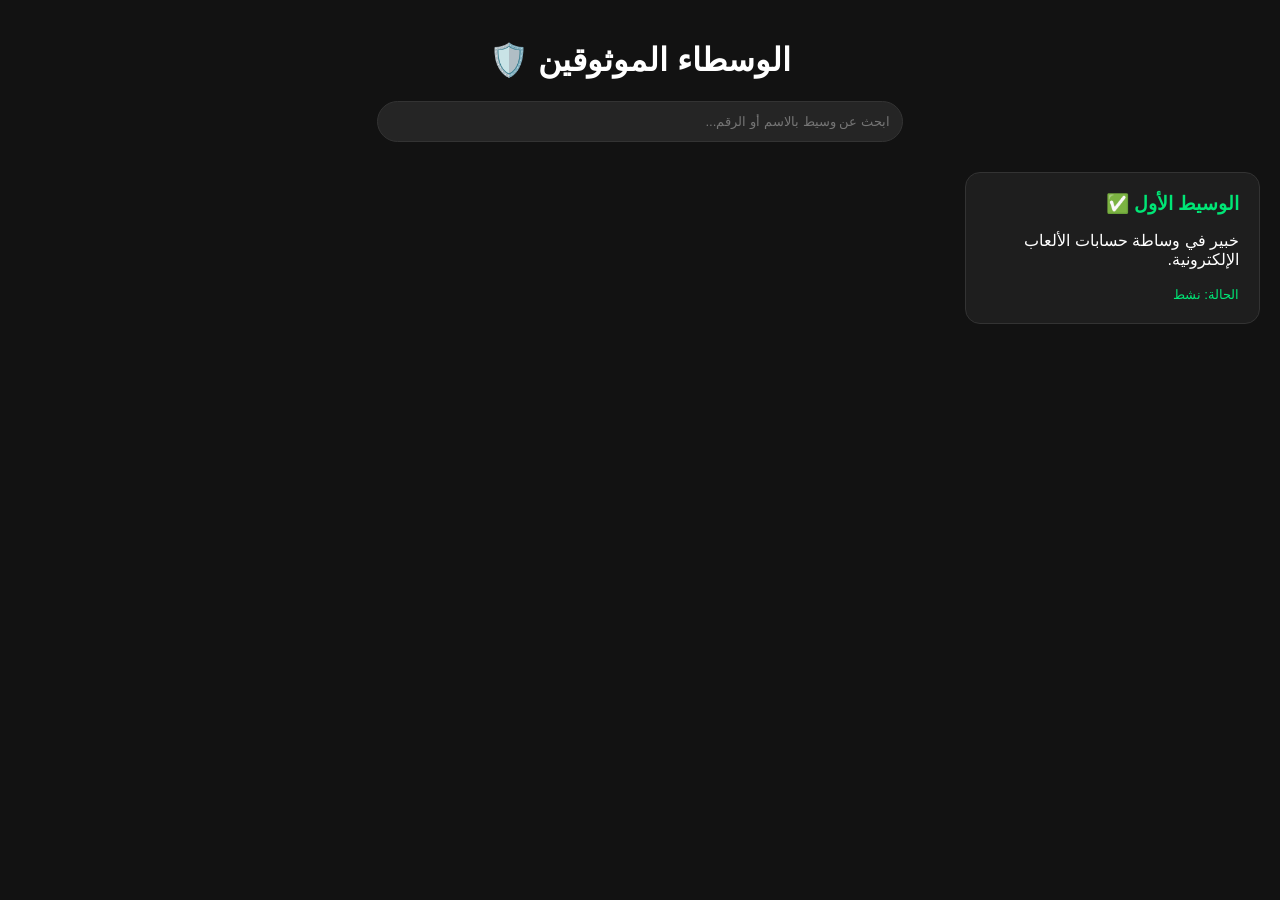
<file: gemini-code-1777629423647.html>
<!DOCTYPE html>
<html lang="ar" dir="rtl">
<head>
    <meta charset="UTF-8">
    <meta name="viewport" content="width=device-width, initial-scale=1.0">
    <title>دليل الوسطاء الموثوقين</title>
    <link rel="manifest" href="manifest.json">
    <meta name="theme-color" content="#1a1a1a">
    <style>
        :root {
            --bg-color: #121212;
            --card-bg: #1e1e1e;
            --accent-color: #00e676;
            --text-color: #ffffff;
            --secondary-text: #b0b0b0;
        }
        body {
            font-family: 'Segoe UI', Tahoma, Geneva, Verdana, sans-serif;
            background-color: var(--bg-color);
            color: var(--text-color);
            margin: 0;
            padding: 20px;
        }
        header { text-align: center; margin-bottom: 30px; }
        .search-bar {
            width: 100%; max-width: 500px; padding: 12px;
            border-radius: 25px; border: 1px solid #333;
            background: #252525; color: white; margin: 0 auto 20px; display: block;
        }
        .grid { display: grid; grid-template-columns: repeat(auto-fill, minmax(280px, 1fr)); gap: 20px; }
        .card {
            background: var(--card-bg); border-radius: 15px; padding: 20px;
            border: 1px solid #333; transition: transform 0.3s; cursor: pointer;
        }
        .card:hover { transform: translateY(-5px); border-color: var(--accent-color); }
        .card h3 { margin: 0 0 10px; color: var(--accent-color); }
        .modal {
            display: none; position: fixed; top: 0; left: 0; width: 100%; height: 100%;
            background: rgba(0,0,0,0.9); z-index: 1000;
        }
        .modal-content {
            background: var(--card-bg); margin: 10% auto; padding: 30px;
            width: 90%; max-width: 600px; border-radius: 20px; position: relative;
        }
        .close-btn { position: absolute; top: 15px; left: 15px; cursor: pointer; font-size: 24px; }
        .info-row { margin: 15px 0; padding: 10px; border-bottom: 1px solid #333; }
        .copy-btn {
            background: var(--accent-color); color: #000; border: none;
            padding: 5px 10px; border-radius: 5px; float: left; cursor: pointer;
        }
    </style>
</head>
<body>

<header>
    <h1>الوسطاء الموثوقين 🛡️</h1>
    <input type="text" id="searchInput" class="search-bar" placeholder="ابحث عن وسيط بالاسم أو الرقم...">
</header>

<div class="grid" id="middlemenGrid"></div>

<div id="infoModal" class="modal">
    <div class="modal-content">
        <span class="close-btn" onclick="closeModal()">&times;</span>
        <h2 id="modalName" style="color: var(--accent-color);"></h2>
        <div id="modalDetails"></div>
    </div>
</div>

<script>
    const middlemen = [
        {
            id: 1,
            name: "الوسيط الأول",
            bio: "خبير في وساطة حسابات الألعاب الإلكترونية.",
            phone: "0550000000",
            baridimob: "00799999000123456789",
            binance: "123456789",
            status: "نشط"
        }
    ];

    function displayMiddlemen(data) {
        const grid = document.getElementById('middlemenGrid');
        grid.innerHTML = data.map(m => `
            <div class="card" onclick="openModal(${m.id})">
                <h3>${m.name} ✅</h3>
                <p>${m.bio}</p>
                <small style="color: var(--accent-color)">الحالة: ${m.status}</small>
            </div>
        `).join('');
    }

    function openModal(id) {
        const m = middlemen.find(item => item.id === id);
        document.getElementById('modalName').innerText = m.name;
        document.getElementById('modalDetails').innerHTML = `
            <div class="info-row"><strong>السيرة:</strong> <p>${m.bio}</p></div>
            <div class="info-row"><strong>الهاتف:</strong> ${m.phone} <button class="copy-btn" onclick="copyText('${m.phone}')">نسخ</button></div>
            <div class="info-row"><strong>بريدي موب:</strong> ${m.baridimob} <button class="copy-btn" onclick="copyText('${m.baridimob}')">نسخ</button></div>
            <div class="info-row"><strong>Binance ID:</strong> ${m.binance} <button class="copy-btn" onclick="copyText('${m.binance}')">نسخ</button></div>
        `;
        document.getElementById('infoModal').style.display = "block";
    }

    function closeModal() { document.getElementById('infoModal').style.display = "none"; }
    function copyText(text) { navigator.clipboard.writeText(text); alert("تم النسخ!"); }

    displayMiddlemen(middlemen);

    if ('serviceWorker' in navigator) {
        window.addEventListener('load', () => { navigator.serviceWorker.register('sw.js'); });
    }
</script>
</body>
</html>
</file>
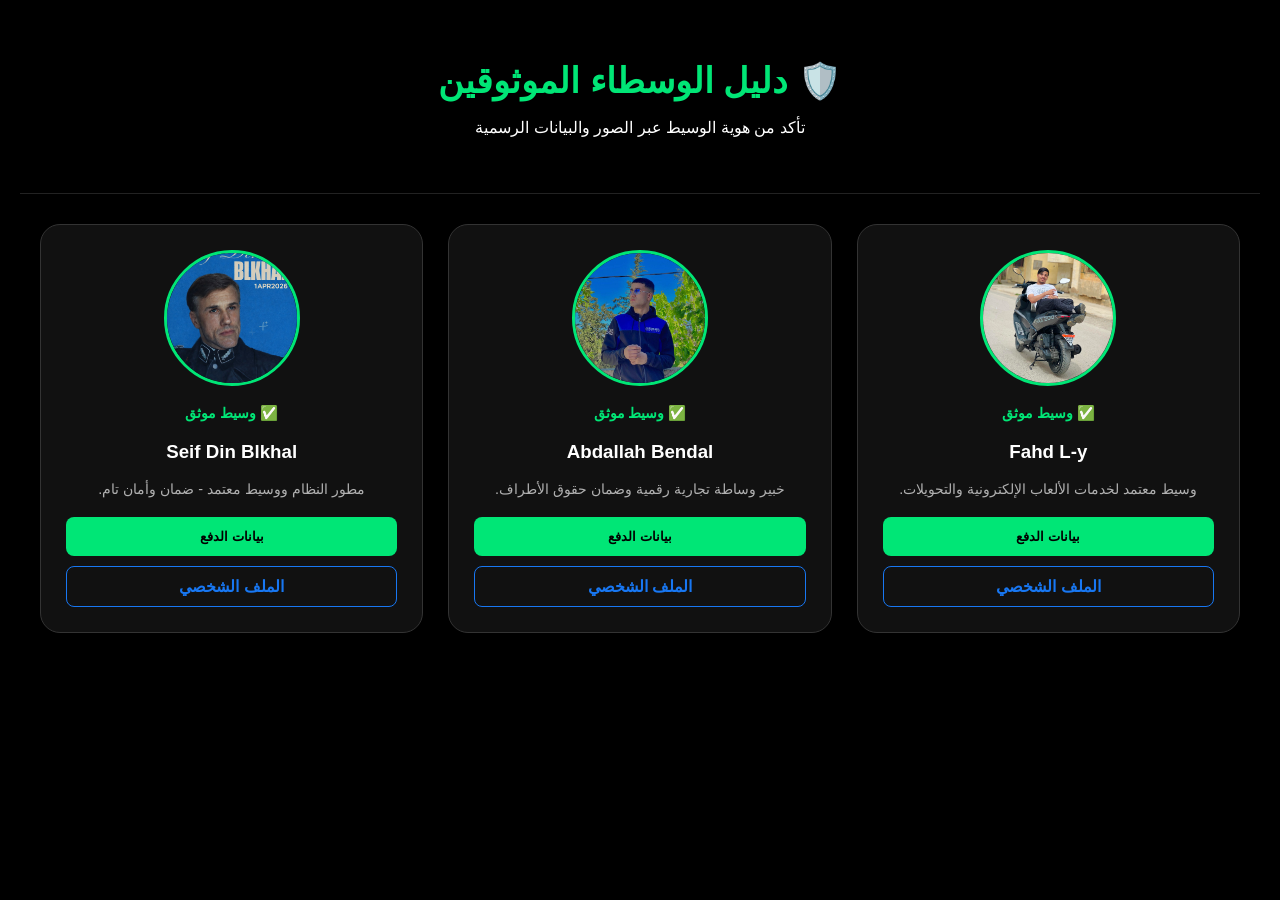
<file: gemini-code-1777639510910.html>
<!DOCTYPE html>
<html lang="ar" dir="rtl">
<head>
    <meta charset="UTF-8">
    <meta name="viewport" content="width=device-width, initial-scale=1.0">
    <title>دليل الوسطاء الموثوقين</title>
    <style>
        :root { --bg: #000000; --card: #111111; --green: #00e676; --white: #ffffff; --gray: #b0b0b0; }
        body { font-family: 'Segoe UI', Tahoma, Geneva, Verdana, sans-serif; background: var(--bg); color: var(--white); margin: 0; padding: 20px; }
        header { text-align: center; padding: 40px 20px; border-bottom: 1px solid #222; }
        header h1 { color: var(--green); margin: 0; font-size: 2.2em; }
        .grid { display: grid; grid-template-columns: repeat(auto-fill, minmax(300px, 1fr)); gap: 25px; max-width: 1200px; margin: 30px auto; }
        .card { background: var(--card); border-radius: 20px; padding: 25px; border: 1px solid #333; text-align: center; transition: 0.3s; }
        .card:hover { border-color: var(--green); transform: translateY(-5px); }
        .card img { width: 130px; height: 130px; border-radius: 50%; border: 3px solid var(--green); object-fit: cover; margin-bottom: 15px; }
        .status { color: var(--green); font-weight: bold; font-size: 0.9em; display: block; margin-bottom: 10px; }
        .btn-group { display: flex; flex-direction: column; gap: 10px; }
        .info-btn { background: var(--green); color: black; border: none; padding: 12px; border-radius: 8px; cursor: pointer; font-weight: bold; }
        .fb-btn { background: transparent; color: #1877F2; border: 1px solid #1877F2; padding: 10px; border-radius: 8px; text-decoration: none; font-weight: bold; }
        /* Modal */
        .modal { display: none; position: fixed; top: 0; left: 0; width: 100%; height: 100%; background: rgba(0,0,0,0.9); z-index: 1000; }
        .modal-content { background: #1a1a1a; margin: 15vh auto; padding: 30px; width: 85%; max-width: 400px; border-radius: 20px; border: 1px solid var(--green); text-align: center; }
        .copy-row { display: flex; justify-content: space-between; background: #252525; padding: 12px; margin: 10px 0; border-radius: 10px; }
        .copy-btn { background: var(--green); border: none; padding: 5px 10px; border-radius: 5px; cursor: pointer; font-size: 0.8em; font-weight: bold; }
    </style>
</head>
<body>

<header>
    <h1>🛡️ دليل الوسطاء الموثوقين</h1>
    <p>تأكد من هوية الوسيط عبر الصور والبيانات الرسمية</p>
</header>

<div class="grid" id="container"></div>

<div id="modal" class="modal">
    <div class="modal-content">
        <h2 id="m-name" style="color: var(--green);"></h2>
        <div id="m-details"></div>
        <button onclick="closeModal()" style="width: 100%; margin-top: 20px; padding: 10px; border-radius: 10px; border: none; background: #333; color: white; cursor: pointer;">إغلاق</button>
    </div>
</div>

<script>
    const middlemen = [
        {
            name: "Fahd L-y",
            image: "667807743_1988536058539268_8007520388332275956_n.jpg",
            fb: "https://www.facebook.com/search/top?q=fahd%20l-y",
            bio: "وسيط معتمد لخدمات الألعاب الإلكترونية والتحويلات.",
            phone: "05XXXXXXXX",
            rip: "0079999900XXXXXXXXXX"
        },
        {
            name: "Abdallah Bendal",
            image: "487330059_647294354900439_6909264478665023175_n.jpg",
            fb: "https://www.facebook.com/search/top?q=abdallah%20bendal",
            bio: "خبير وساطة تجارية رقمية وضمان حقوق الأطراف.",
            phone: "06XXXXXXXX",
            rip: "0079999900XXXXXXXXXX"
        },
        {
            name: "Seif Din Blkhal",
            image: "669885852_122132688795034284_3950083065487782380_n.jpg",
            fb: "https://www.facebook.com/search/top?q=seif%20din%20blkhal",
            bio: "مطور النظام ووسيط معتمد - ضمان وأمان تام.",
            phone: "07XXXXXXXX",
            rip: "0079999900XXXXXXXXXX"
        }
    ];

    function render() {
        const container = document.getElementById('container');
        container.innerHTML = middlemen.map((m, index) => `
            <div class="card">
                <img src="${m.image}" alt="${m.name}">
                <span class="status">✅ وسيط موثق</span>
                <h3>${m.name}</h3>
                <p style="color: var(--gray); font-size: 0.9em; margin-bottom: 20px;">${m.bio}</p>
                <div class="btn-group">
                    <button class="info-btn" onclick="openModal(${index})">بيانات الدفع</button>
                    <a href="${m.fb}" target="_blank" class="fb-btn">الملف الشخصي</a>
                </div>
            </div>
        `).join('');
    }

    function openModal(index) {
        const m = middlemen[index];
        document.getElementById('m-name').innerText = m.name;
        document.getElementById('m-details').innerHTML = `
            <div class="copy-row"><span>الهاتف: ${m.phone}</span><button class="copy-btn" onclick="copy('${m.phone}')">نسخ</button></div>
            <div class="copy-row"><span>RIP: ${m.rip}</span><button class="copy-btn" onclick="copy('${m.rip}')">نسخ</button></div>
        `;
        document.getElementById('modal').style.display = 'block';
    }

    function closeModal() { document.getElementById('modal').style.display = 'none'; }
    function copy(txt) { navigator.clipboard.writeText(txt); alert("تم النسخ!"); }

    render();
</script>
</body>
</html>
</file>
